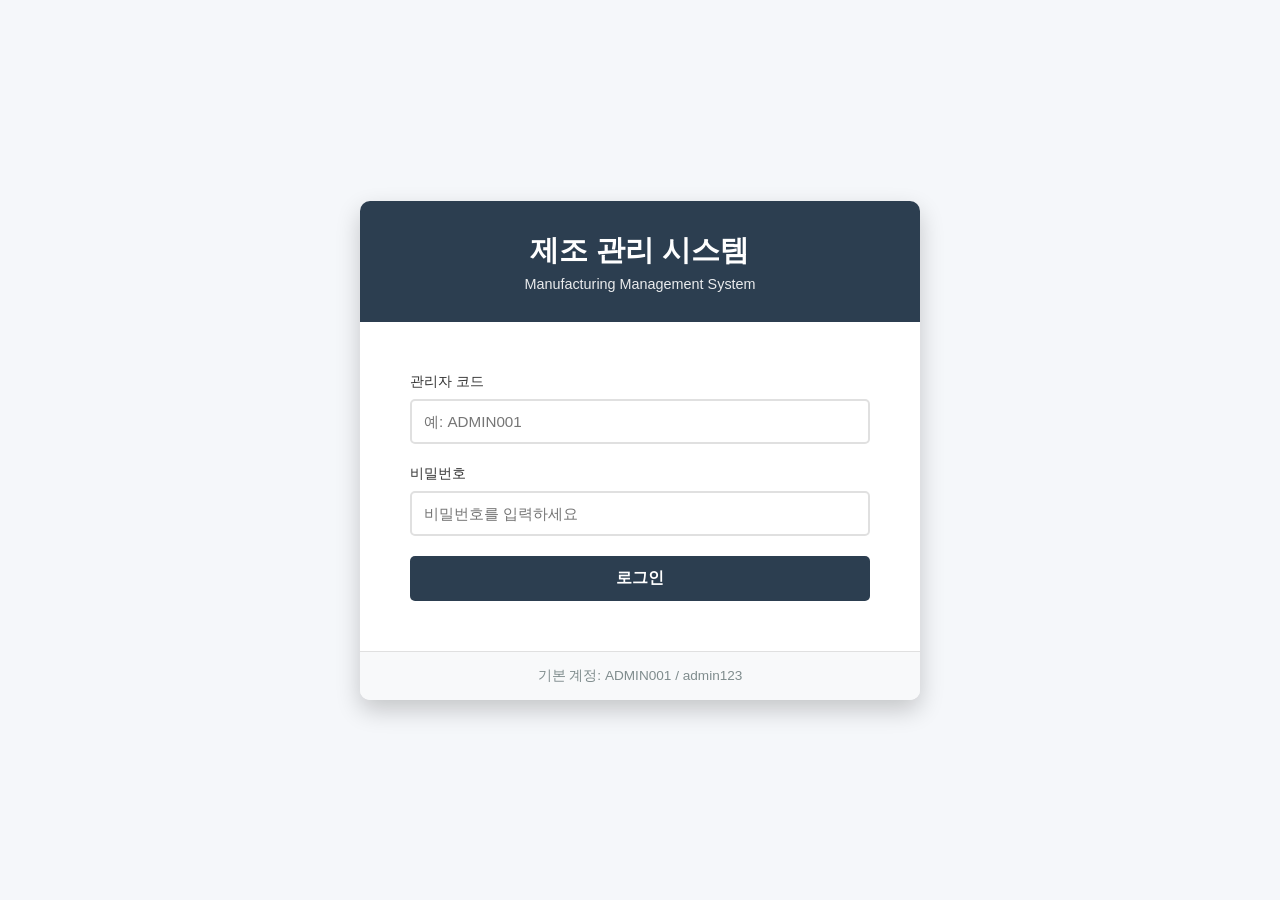
<file: src/main/resources/static/index.html>
<!DOCTYPE html>
<html lang="ko">
<head>
    <meta charset="UTF-8">
    <meta name="viewport" content="width=device-width, initial-scale=1.0">
    <title>로그인 - 제조 관리 시스템</title>
    <link rel="stylesheet" href="css/login.css">
</head>
<body>
<div class="login-container">
    <div class="login-box">
        <div class="login-header">
            <h1>제조 관리 시스템</h1>
            <p>Manufacturing Management System</p>
        </div>

        <form id="loginForm" class="login-form">
            <div class="form-group">
                <label for="adminCode">관리자 코드</label>
                <input type="text" id="adminCode" class="form-control" placeholder="예: ADMIN001" required>
            </div>

            <div class="form-group">
                <label for="password">비밀번호</label>
                <input type="password" id="password" class="form-control" placeholder="비밀번호를 입력하세요" required>
            </div>

            <div id="errorMessage" class="error-message"></div>

            <button type="submit" class="btn-login">로그인</button>
        </form>

        <div class="login-footer">
            <p>기본 계정: ADMIN001 / admin123</p>
        </div>
    </div>
</div>

<script src="js/common.js"></script>
<script src="js/login.js"></script>
</body>
</html>
</file>
<file: src/main/resources/static/css/login.css>
* {
    margin: 0;
    padding: 0;
    box-sizing: border-box;
}

body {
    font-family: 'Segoe UI', Tahoma, Geneva, Verdana, sans-serif;
    background: #f5f7fa;
    min-height: 100vh;
    display: flex;
    justify-content: center;
    align-items: center;
}

.login-container {
    width: 100%;
    max-width: 600px;
    padding: 20px;
}

.login-box {
    background-color: white;
    border-radius: 10px;
    box-shadow: 0 10px 25px rgba(0, 0, 0, 0.2);
    overflow: hidden;
}

.login-header {
    background: #2c3e50;
    color: white;
    padding: 30px;
    text-align: center;
}

.login-header h1 {
    font-size: 1.8rem;
    margin-bottom: 5px;
}

.login-header p {
    font-size: 0.9rem;
    opacity: 0.9;
}

.login-form {
    padding: 50px;
}

.form-group {
    margin-bottom: 20px;
}

.form-group label {
    display: block;
    margin-bottom: 8px;
    color: #333;
    font-weight: 500;
    font-size: 0.9rem;
}

.form-control {
    width: 100%;
    padding: 12px;
    border: 2px solid #e0e0e0;
    border-radius: 5px;
    font-size: 0.95rem;
    transition: border-color 0.3s;
}

.form-control:focus {
    outline: none;
    border-color: #2c3e50;
}

.btn-login {
    width: 100%;
    padding: 12px;
    background: #2c3e50;
    color: white;
    border: none;
    border-radius: 5px;
    font-size: 1rem;
    font-weight: 600;
    cursor: pointer;
    transition: background 0.3s;
}

.btn-login:hover {
    background: #34495e;
}

.error-message {
    color: #e74c3c;
    font-size: 0.85rem;
    margin-bottom: 15px;
    padding: 10px;
    background-color: #fadbd8;
    border-radius: 5px;
    display: none;
}

.error-message.show {
    display: block;
}

.login-footer {
    background-color: #f8f9fa;
    padding: 15px;
    text-align: center;
    border-top: 1px solid #e0e0e0;
}

.login-footer p {
    color: #7f8c8d;
    font-size: 0.85rem;
}

@media (max-width: 480px) {
    .login-container {
        padding: 10px;
    }

    .login-header h1 {
        font-size: 1.5rem;
    }

    .login-form {
        padding: 20px;
    }
}
</file>
<file: src/main/resources/static/css/common.css>
/* Reset & Base Styles */
* {
    margin: 0;
    padding: 0;
    box-sizing: border-box;
}

body {
    font-family: 'Segoe UI', Tahoma, Geneva, Verdana, sans-serif;
    background-color: #f5f5f5;
    color: #333;
    line-height: 1.6;
}

/* Layout */
.container {
    display: flex;
    min-height: 100vh;
}

/* Sidebar */
.sidebar {
    width: 250px;
    background-color: #2c3e50;
    color: white;
    padding: 20px 0;
    position: fixed;
    height: 100vh;
    overflow-y: auto;
}

.sidebar-header {
    padding: 0 20px 20px;
    border-bottom: 1px solid #34495e;
}

.sidebar-header h2 {
    font-size: 1.5rem;
    margin-bottom: 5px;
}

.admin-info {
    font-size: 0.85rem;
    color: #bdc3c7;
    margin-top: 10px;
}

.sidebar-menu {
    list-style: none;
    padding: 20px 0;
}

.sidebar-menu li {
    margin-bottom: 5px;
}

.sidebar-menu a {
    display: flex;
    align-items: center;
    padding: 12px 20px;
    color: #ecf0f1;
    text-decoration: none;
    transition: background-color 0.3s;
}

.sidebar-menu a:hover,
.sidebar-menu a.active {
    background-color: #34495e;
}

.sidebar-menu a i {
    margin-right: 10px;
    width: 20px;
}

/* Main Content */
.main-content {
    margin-left: 250px;
    flex: 1;
    padding: 20px;
}

.page-header {
    background-color: white;
    padding: 20px;
    border-radius: 8px;
    margin-bottom: 20px;
    box-shadow: 0 2px 4px rgba(0,0,0,0.1);
}

.page-header h1 {
    font-size: 1.8rem;
    color: #2c3e50;
    margin-bottom: 5px;
}

.page-header p {
    color: #7f8c8d;
    font-size: 0.9rem;
}

/* Cards */
.card {
    background-color: white;
    border-radius: 8px;
    padding: 20px;
    box-shadow: 0 2px 4px rgba(0,0,0,0.1);
    margin-bottom: 20px;
}

.card-header {
    display: flex;
    justify-content: space-between;
    align-items: center;
    margin-bottom: 20px;
    padding-bottom: 15px;
    border-bottom: 2px solid #ecf0f1;
}

.card-header h2 {
    font-size: 1.3rem;
    color: #2c3e50;
}

/* Buttons */
.btn {
    padding: 10px 20px;
    border: none;
    border-radius: 5px;
    cursor: pointer;
    font-size: 0.9rem;
    transition: all 0.3s;
    text-decoration: none;
    display: inline-block;
}

.btn-primary {
    background-color: #3498db;
    color: white;
}

.btn-primary:hover {
    background-color: #2980b9;
}

.btn-success {
    background-color: #27ae60;
    color: white;
}

.btn-success:hover {
    background-color: #229954;
}

.btn-warning {
    background-color: #f39c12;
    color: white;
}

.btn-warning:hover {
    background-color: #e67e22;
}

.btn-danger {
    background-color: #e74c3c;
    color: white;
}

.btn-danger:hover {
    background-color: #c0392b;
}

.btn-secondary {
    background-color: #95a5a6;
    color: white;
}

.btn-secondary:hover {
    background-color: #7f8c8d;
}

.btn-small {
    padding: 5px 12px;
    font-size: 0.85rem;
}

/* Table */
.table-container {
    overflow-x: auto;
}

table {
    width: 100%;
    border-collapse: collapse;
    background-color: white;
}

thead {
    background-color: #34495e;
    color: white;
}

th, td {
    padding: 12px;
    text-align: left;
    border-bottom: 1px solid #ecf0f1;
}

th {
    font-weight: 600;
}

tbody tr:hover {
    background-color: #f8f9fa;
}

/* Form */
.form-group {
    margin-bottom: 20px;
}

.form-group label {
    display: block;
    margin-bottom: 5px;
    color: #2c3e50;
    font-weight: 500;
}

.form-control {
    width: 100%;
    padding: 10px;
    border: 1px solid #bdc3c7;
    border-radius: 5px;
    font-size: 0.9rem;
}

.form-control:focus {
    outline: none;
    border-color: #3498db;
}

.form-row {
    display: grid;
    grid-template-columns: repeat(auto-fit, minmax(200px, 1fr));
    gap: 20px;
}

/* Modal */
.modal {
    display: none;
    position: fixed;
    z-index: 1000;
    left: 0;
    top: 0;
    width: 100%;
    height: 100%;
    background-color: rgba(0,0,0,0.5);
}

.modal.active {
    display: flex;
    justify-content: center;
    align-items: center;
}

.modal-content {
    background-color: white;
    padding: 30px;
    border-radius: 8px;
    max-width: 600px;
    width: 90%;
    max-height: 90vh;
    overflow-y: auto;
}

.modal-header {
    display: flex;
    justify-content: space-between;
    align-items: center;
    margin-bottom: 20px;
}

.modal-header h2 {
    color: #2c3e50;
}

.close-btn {
    font-size: 1.5rem;
    cursor: pointer;
    color: #7f8c8d;
}

.close-btn:hover {
    color: #2c3e50;
}

/* Status Badge */
.badge {
    padding: 5px 10px;
    border-radius: 12px;
    font-size: 0.8rem;
    font-weight: 500;
    display: inline-block;
}

.badge-success {
    background-color: #d4edda;
    color: #155724;
}

.badge-warning {
    background-color: #fff3cd;
    color: #856404;
}

.badge-danger {
    background-color: #f8d7da;
    color: #721c24;
}

.badge-info {
    background-color: #d1ecf1;
    color: #0c5460;
}

.badge-secondary {
    background-color: #e2e3e5;
    color: #383d41;
}

/* Alert */
.alert {
    padding: 15px;
    border-radius: 5px;
    margin-bottom: 20px;
}

.alert-success {
    background-color: #d4edda;
    color: #155724;
    border: 1px solid #c3e6cb;
}

.alert-danger {
    background-color: #f8d7da;
    color: #721c24;
    border: 1px solid #f5c6cb;
}

.alert-warning {
    background-color: #fff3cd;
    color: #856404;
    border: 1px solid #ffeaa7;
}

/* Notification Badge */
.notification-badge {
    background-color: #e74c3c;
    color: white;
    border-radius: 50%;
    padding: 2px 6px;
    font-size: 0.7rem;
    margin-left: 5px;
}

/* Loading */
.loading {
    text-align: center;
    padding: 20px;
    color: #7f8c8d;
}

/* Empty State */
.empty-state {
    text-align: center;
    padding: 40px;
    color: #7f8c8d;
}

.empty-state i {
    font-size: 3rem;
    margin-bottom: 10px;
}

/* Utility Classes */
.text-center {
    text-align: center;
}

.text-right {
    text-align: right;
}

.mt-20 {
    margin-top: 20px;
}

.mb-20 {
    margin-bottom: 20px;
}

.flex {
    display: flex;
}

.flex-between {
    display: flex;
    justify-content: space-between;
    align-items: center;
}

.gap-10 {
    gap: 10px;
}

/* Responsive */
@media (max-width: 768px) {
    .sidebar {
        width: 200px;
    }

    .main-content {
        margin-left: 200px;
    }

    .form-row {
        grid-template-columns: 1fr;
    }
}

@media (max-width: 576px) {
    .sidebar {
        width: 100%;
        position: relative;
        height: auto;
    }

    .main-content {
        margin-left: 0;
    }
}
</file>
<file: src/main/resources/static/css/customers.css>
/* 고객 관리 페이지 특정 스타일 */

.action-buttons {
    display: flex;
    gap: 5px;
}

.customer-type-badge {
    padding: 5px 10px;
    border-radius: 12px;
    font-size: 0.8rem;
    font-weight: 500;
    display: inline-block;
}

.customer-type-개인 {
    background-color: #e3f2fd;
    color: #1976d2;
}

.customer-type-주식회사 {
    background-color: #f3e5f5;
    color: #7b1fa2;
}

.customer-type-중견기업 {
    background-color: #fff3e0;
    color: #f57c00;
}

.customer-type-대기업 {
    background-color: #e8f5e9;
    color: #388e3c;
}

/* 테이블 액션 버튼 */
.btn-icon {
    padding: 5px 10px;
    font-size: 0.85rem;
    border: none;
    border-radius: 4px;
    cursor: pointer;
    transition: all 0.3s;
}

.btn-edit {
    background-color: #3498db;
    color: white;
}

.btn-edit:hover {
    background-color: #2980b9;
}

.btn-delete {
    background-color: #e74c3c;
    color: white;
}

.btn-delete:hover {
    background-color: #c0392b;
}
</file>
<file: src/main/resources/static/css/dashboard.css>
/* 통계 카드 그리드 */
.stats-grid {
    display: grid;
    grid-template-columns: repeat(auto-fit, minmax(250px, 1fr));
    gap: 20px;
    margin-bottom: 30px;
}

.stat-card {
    background-color: white;
    border-radius: 8px;
    padding: 20px;
    display: flex;
    align-items: center;
    box-shadow: 0 2px 4px rgba(0,0,0,0.1);
    transition: transform 0.3s;
}

.stat-card:hover {
    transform: translateY(-5px);
    box-shadow: 0 4px 8px rgba(0,0,0,0.15);
}

.stat-icon {
    width: 60px;
    height: 60px;
    border-radius: 50%;
    display: flex;
    align-items: center;
    justify-content: center;
    font-size: 1.8rem;
    margin-right: 15px;
}

.stat-info h3 {
    font-size: 2rem;
    color: #2c3e50;
    margin-bottom: 5px;
}

.stat-info p {
    color: #7f8c8d;
    font-size: 0.9rem;
}

/* 대시보드 그리드 */
.dashboard-grid {
    display: grid;
    grid-template-columns: repeat(auto-fit, minmax(450px, 1fr));
    gap: 20px;
}

/* 기계 상태 */
.machine-status {
    display: grid;
    grid-template-columns: repeat(3, 1fr);
    gap: 15px;
    margin-bottom: 20px;
}

.status-item {
    text-align: center;
    padding: 15px;
    background-color: #f8f9fa;
    border-radius: 8px;
}

.status-label {
    font-size: 0.85rem;
    color: #7f8c8d;
    margin-bottom: 8px;
}

.status-value {
    font-size: 2rem;
    font-weight: bold;
    color: #2c3e50;
}

.machines-list {
    max-height: 200px;
    overflow-y: auto;
}

.machine-item {
    padding: 10px;
    border-bottom: 1px solid #ecf0f1;
    display: flex;
    justify-content: space-between;
    align-items: center;
}

.machine-item:last-child {
    border-bottom: none;
}

.machine-name {
    font-weight: 500;
}

/* 알림 리스트 */
.notifications-list {
    max-height: 300px;
    overflow-y: auto;
}

.notification-item {
    padding: 12px;
    border-left: 3px solid #3498db;
    background-color: #f8f9fa;
    margin-bottom: 10px;
    border-radius: 4px;
}

.notification-item.unread {
    background-color: #e3f2fd;
    border-left-color: #2196F3;
}

.notification-item.warning {
    border-left-color: #f39c12;
    background-color: #fff3e0;
}

.notification-item.danger {
    border-left-color: #e74c3c;
    background-color: #ffebee;
}

.notification-type {
    font-size: 0.75rem;
    color: #7f8c8d;
    margin-bottom: 5px;
}

.notification-message {
    font-size: 0.9rem;
    color: #2c3e50;
    margin-bottom: 5px;
}

.notification-time {
    font-size: 0.75rem;
    color: #95a5a6;
}

/* 반응형 */
@media (max-width: 768px) {
    .dashboard-grid {
        grid-template-columns: 1fr;
    }

    .stats-grid {
        grid-template-columns: repeat(2, 1fr);
    }
}

@media (max-width: 576px) {
    .stats-grid {
        grid-template-columns: 1fr;
    }

    .machine-status {
        grid-template-columns: 1fr;
    }
}
</file>
<file: src/main/resources/static/css/machines.css>
/* 기계 관리 페이지 특정 스타일 */

.action-buttons {
    display: flex;
    gap: 5px;
    flex-wrap: wrap;
}

.btn-icon {
    padding: 5px 10px;
    font-size: 0.85rem;
    border: none;
    border-radius: 4px;
    cursor: pointer;
    transition: all 0.3s;
}

.btn-edit {
    background-color: #3498db;
    color: white;
}

.btn-edit:hover {
    background-color: #2980b9;
}

.btn-delete {
    background-color: #e74c3c;
    color: white;
}

.btn-delete:hover {
    background-color: #c0392b;
}

/* 운영 모드 배지 */
.op-mode-badge {
    padding: 5px 10px;
    border-radius: 12px;
    font-size: 0.8rem;
    font-weight: 500;
    display: inline-block;
}

.op-mode-24 {
    background-color: #e3f2fd;
    color: #1976d2;
}

.op-mode-9to18 {
    background-color: #fff3e0;
    color: #f57c00;
}
</file>
<file: src/main/resources/static/css/notifications.css>
/* 알림 관리 페이지 특정 스타일 */

.action-buttons {
    display: flex;
    gap: 5px;
    flex-wrap: wrap;
}

.btn-icon {
    padding: 5px 10px;
    font-size: 0.85rem;
    border: none;
    border-radius: 4px;
    cursor: pointer;
    transition: all 0.3s;
}

.btn-read {
    background-color: #3498db;
    color: white;
}

.btn-read:hover {
    background-color: #2980b9;
}

.btn-delete {
    background-color: #e74c3c;
    color: white;
}

.btn-delete:hover {
    background-color: #c0392b;
}

/* 안읽은 알림 강조 */
.unread-row {
    background-color: #e3f2fd !important;
    font-weight: 500;
}

.unread-row:hover {
    background-color: #bbdefb !important;
}

/* 알림 유형 아이콘 */
.notification-type-icon {
    font-size: 1.2rem;
    margin-right: 5px;
}

/* 알림 내용 */
.notification-message {
    line-height: 1.5;
}

/* 테이블 행 높이 조정 */
#notificationsTable tbody tr {
    height: 60px;
}

#notificationsTable tbody td {
    vertical-align: middle;
    padding: 10px 12px;
}
</file>
<file: src/main/resources/static/css/orders.css>
/* 주문 관리 페이지 특정 스타일 */

.action-buttons {
    display: flex;
    gap: 5px;
    flex-wrap: wrap;
}

.btn-icon {
    padding: 5px 10px;
    font-size: 0.85rem;
    border: none;
    border-radius: 4px;
    cursor: pointer;
    transition: all 0.3s;
}

.btn-edit {
    background-color: #3498db;
    color: white;
}

.btn-edit:hover {
    background-color: #2980b9;
}

.btn-delete {
    background-color: #e74c3c;
    color: white;
}

.btn-delete:hover {
    background-color: #c0392b;
}

/* 예상 완료 시간 표시 */
.estimated-completion {
    background-color: #e3f2fd;
    padding: 15px;
    border-radius: 5px;
    margin-top: 15px;
}

.estimated-completion p {
    margin: 0;
    color: #1976d2;
    font-weight: 500;
}

.text-info {
    font-size: 0.9rem;
}

/* 모달 콘텐츠 확장 */
#orderModal .modal-content {
    max-width: 700px;
}
</file>
<file: src/main/resources/static/css/parts.css>
/* 부품 관리 페이지 특정 스타일 */

.action-buttons {
    display: flex;
    gap: 5px;
    flex-wrap: wrap;
}

.btn-icon {
    padding: 5px 10px;
    font-size: 0.85rem;
    border: none;
    border-radius: 4px;
    cursor: pointer;
    transition: all 0.3s;
}

.btn-edit {
    background-color: #3498db;
    color: white;
}

.btn-edit:hover {
    background-color: #2980b9;
}

.btn-stock {
    background-color: #27ae60;
    color: white;
}

.btn-stock:hover {
    background-color: #229954;
}

.btn-delete {
    background-color: #e74c3c;
    color: white;
}

.btn-delete:hover {
    background-color: #c0392b;
}

.stock-warning {
    color: #e74c3c;
    font-weight: bold;
}

.stock-safe {
    color: #27ae60;
}

.stock-info {
    background-color: #f8f9fa;
    padding: 15px;
    border-radius: 5px;
    margin-bottom: 20px;
}

.stock-info p {
    margin: 5px 0;
}

.stock-info strong {
    color: #2c3e50;
}
</file>
<file: src/main/resources/static/css/products.css>
/* 제품 관리 페이지 특정 스타일 */
.action-buttons {
    display: flex;
    gap: 5px;
    flex-wrap: wrap;
}

.btn-icon {
    padding: 5px 10px;
    font-size: 0.85rem;
    border: none;
    border-radius: 4px;
    cursor: pointer;
    transition: all 0.3s;
}

.btn-edit {
    background-color: #3498db;
    color: white;
}

.btn-edit:hover {
    background-color: #2980b9;
}

.btn-bom {
    background-color: #9b59b6;
    color: white;
}

.btn-bom:hover {
    background-color: #8e44ad;
}

.btn-delete {
    background-color: #e74c3c;
    color: white;
}

.btn-delete:hover {
    background-color: #c0392b;
}

textarea.form-control {
    resize: vertical;
    min-height: 80px;
}

/* BOM 테이블 스타일 */
#bomTableBody td {
    vertical-align: middle;
}

.bom-info {
    background-color: #f8f9fa;
    padding: 15px;
    border-radius: 5px;
    margin-bottom: 20px;
}

.bom-info strong {
    color: #2c3e50;
}

/* 상세 정보 패널 */
.detail-panel {
    background-color: white;
    border-radius: 8px;
    padding: 20px;
    box-shadow: 0 2px 4px rgba(0,0,0,0.1);
    margin-top: 20px;
    animation: slideUp 0.3s ease-out;
}

@keyframes slideUp {
    from {
        opacity: 0;
        transform: translateY(20px);
    }
    to {
        opacity: 1;
        transform: translateY(0);
    }
}

.detail-content {
    padding: 5px 0;
    display: flex;
    flex-direction: row;
}

.detail-section {
    padding: 15px 20px;
    flex: 1;
}

.detail-section:last-of-type {
    border-bottom: none;
}

.detail-section h3 {
    color: #2c3e50;
    font-size: 1.1rem;
    margin-bottom: 15px;
    padding-bottom: 10px;
    border-bottom: 2px solid #3498db;
}

.admin-info-box {
    background-color: #f8f9fa;
    padding: 15px;
    border-radius: 5px;
}

.detail-actions {
    display: flex;
    gap: 10px;
    justify-content: flex-end;
    padding-right: 10px;
}

/* 테이블 행 클릭 효과 */
#productsTable tbody tr {
    cursor: pointer;
    transition: background-color 0.2s;
}

#productsTable tbody tr:hover {
    background-color: #e3f2fd !important;
}

#productsTable tbody tr.selected {
    background-color: #bbdefb !important;
}
</file>
